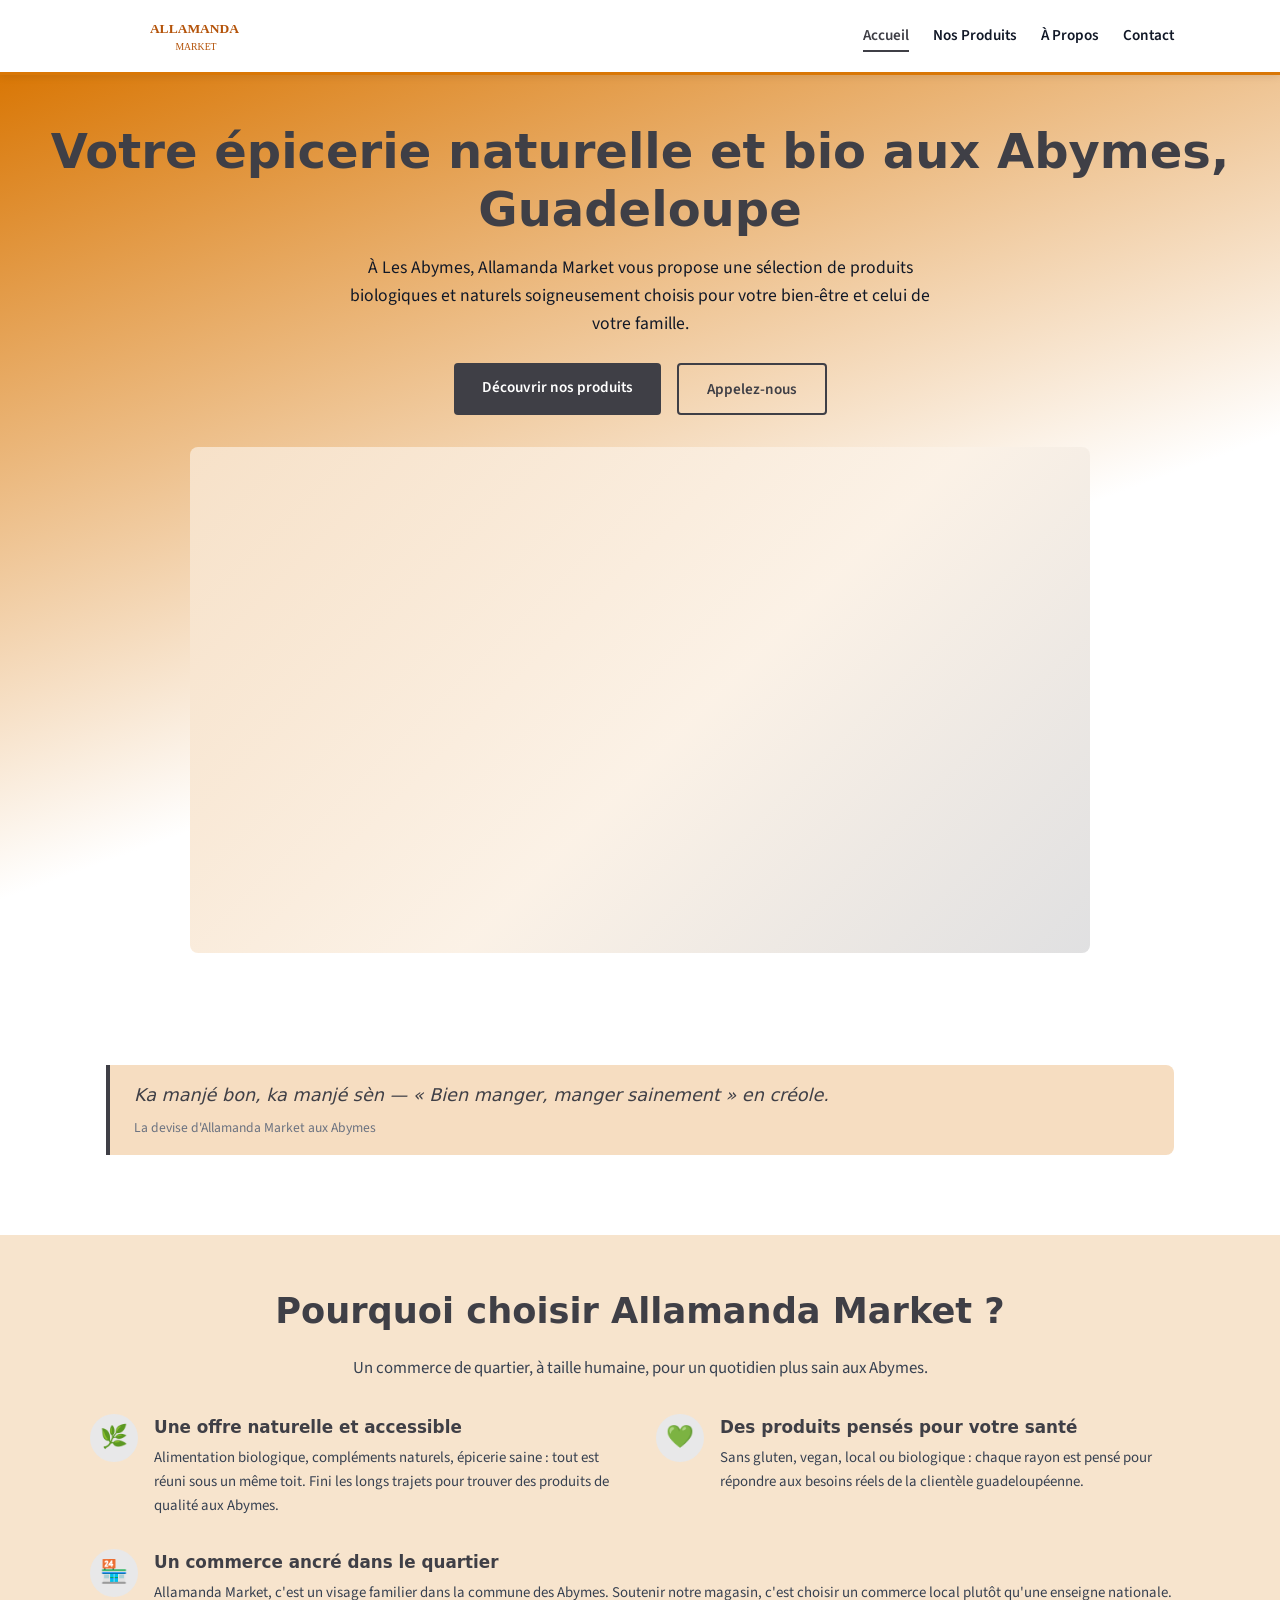
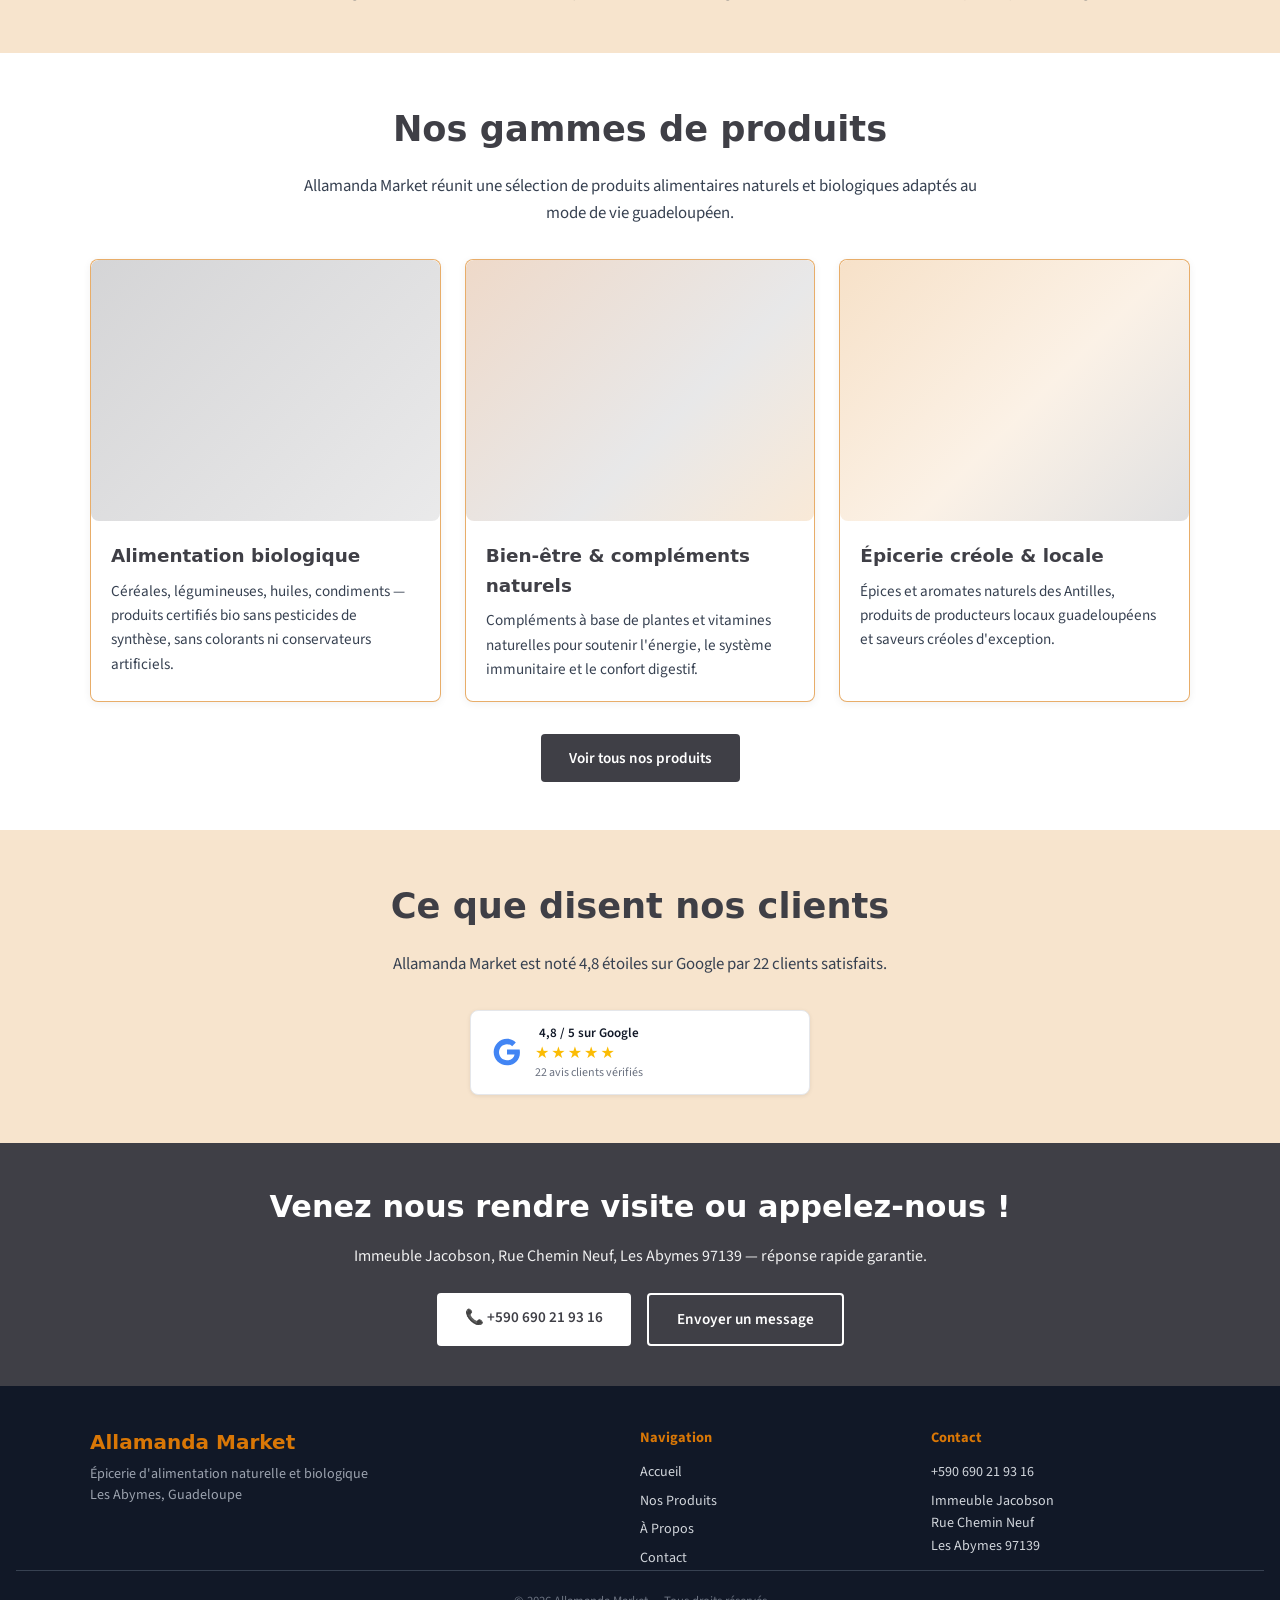
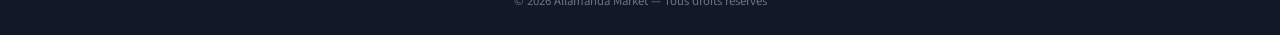
<file: index.html>
<!DOCTYPE html>
<html lang="fr">
<head>
  <meta charset="UTF-8">
  <meta name="viewport" content="width=device-width, initial-scale=1.0">
  <title>Allamanda Market — Épicerie Bio Les Abymes, Guadeloupe</title>
  <meta name="description" content="Allamanda Market, votre épicerie d'alimentation naturelle et biologique aux Abymes, Guadeloupe. Produits sains, locaux, sans additifs. Appelez-nous !">
  <link rel="canonical" href="https://allamanda-market.fr/">

  <!-- Open Graph -->
  <meta property="og:type" content="website">
  <meta property="og:url" content="https://allamanda-market.fr/">
  <meta property="og:title" content="Allamanda Market — Épicerie Bio Les Abymes, Guadeloupe">
  <meta property="og:description" content="Allamanda Market, votre épicerie d'alimentation naturelle et biologique aux Abymes, Guadeloupe. Produits sains, locaux, sans additifs.">
  <meta property="og:image" content="/assets/og-placeholder.svg">
  <meta property="og:locale" content="fr_GP">

  <!-- Twitter Card -->
  <meta name="twitter:card" content="summary_large_image">
  <meta name="twitter:title" content="Allamanda Market — Épicerie Bio Les Abymes, Guadeloupe">
  <meta name="twitter:description" content="Allamanda Market, votre épicerie d'alimentation naturelle et biologique aux Abymes, Guadeloupe.">
  <meta name="twitter:image" content="/assets/og-placeholder.svg">

  <link rel="manifest" href="/manifest.webmanifest">
  <meta name="theme-color" content="#B45309">
  <link rel="icon" href="/assets/logo.svg" type="image/svg+xml">

  <link rel="stylesheet" href="/assets/style.css">

  <!-- Schema.org LocalBusiness -->
  <script type="application/ld+json">
  {
    "@context": "https://schema.org",
    "@type": "LocalBusiness",
    "name": "Allamanda Market",
    "description": "Magasin d'alimentation naturelle et biologique aux Abymes, Guadeloupe",
    "image": "",
    "address": {
      "@type": "PostalAddress",
      "streetAddress": "Immeuble Jacobson, Rue Chemin Neuf, ld Carenage",
      "addressLocality": "Les Abymes",
      "postalCode": "97139",
      "addressRegion": "Guadeloupe",
      "addressCountry": "FR"
    },
    "telephone": "+590690219316",
    "url": "https://allamanda-market.fr/",
    "aggregateRating": {
      "@type": "AggregateRating",
      "ratingValue": "4.8",
      "reviewCount": "22"
    }
  }
  </script>
</head>
<body>

<header class="site-header">
  <div class="header-inner">
    <a href="/" class="site-logo" aria-label="Allamanda Market — accueil">
      <img src="/assets/logo.svg" alt="Allamanda Market" width="120" height="32">
    </a>
    <button class="menu-toggle" aria-label="Ouvrir le menu" aria-expanded="false" aria-controls="main-nav">
      <svg width="24" height="24" viewBox="0 0 24 24" fill="none" stroke="currentColor" stroke-width="2" aria-hidden="true">
        <line x1="3" y1="6" x2="21" y2="6"/><line x1="3" y1="12" x2="21" y2="12"/><line x1="3" y1="18" x2="21" y2="18"/>
      </svg>
    </button>
    <nav id="main-nav" aria-label="Navigation principale">
      <ul>
        <li><a href="/" aria-current="page">Accueil</a></li>
        <li><a href="/nos-produits.html">Nos Produits</a></li>
        <li><a href="/a-propos.html">À Propos</a></li>
        <li><a href="/contact.html">Contact</a></li>
      </ul>
    </nav>
  </div>
</header>

<main>

  <!-- HERO -->
  <section class="hero" aria-labelledby="hero-title">
    <h1 id="hero-title">Votre épicerie naturelle et bio aux Abymes, Guadeloupe</h1>
    <p>À Les Abymes, Allamanda Market vous propose une sélection de produits biologiques et naturels soigneusement choisis pour votre bien-être et celui de votre famille.</p>
    <div class="hero-actions">
      <a href="/nos-produits.html" class="btn btn-primary">Découvrir nos produits</a>
      <a href="tel:+590690219316" class="btn btn-secondary">Appelez-nous</a>
    </div>
    <div class="visual-placeholder" data-slot="hero-1" data-aspect="16:9" data-tone="secondary" role="presentation" style="margin-top:2rem;max-width:900px;margin-left:auto;margin-right:auto;"></div>
  </section>

  <!-- QUOTE CRÉOLE -->
  <section class="section container">
    <div class="quote-block">
      <p>Ka manjé bon, ka manjé sèn — « Bien manger, manger sainement » en créole.</p>
      <cite>La devise d'Allamanda Market aux Abymes</cite>
    </div>
  </section>

  <!-- ARGUMENTS -->
  <section class="section section-alt" aria-labelledby="args-title">
    <div class="container">
      <h2 class="section-title" id="args-title">Pourquoi choisir Allamanda Market ?</h2>
      <p class="section-lead">Un commerce de quartier, à taille humaine, pour un quotidien plus sain aux Abymes.</p>
      <div class="features">
        <div class="feature-item">
          <div class="feature-icon" aria-hidden="true">🌿</div>
          <div class="feature-text">
            <h3>Une offre naturelle et accessible</h3>
            <p>Alimentation biologique, compléments naturels, épicerie saine : tout est réuni sous un même toit. Fini les longs trajets pour trouver des produits de qualité aux Abymes.</p>
          </div>
        </div>
        <div class="feature-item">
          <div class="feature-icon" aria-hidden="true">💚</div>
          <div class="feature-text">
            <h3>Des produits pensés pour votre santé</h3>
            <p>Sans gluten, vegan, local ou biologique : chaque rayon est pensé pour répondre aux besoins réels de la clientèle guadeloupéenne.</p>
          </div>
        </div>
        <div class="feature-item">
          <div class="feature-icon" aria-hidden="true">🏪</div>
          <div class="feature-text">
            <h3>Un commerce ancré dans le quartier</h3>
            <p>Allamanda Market, c'est un visage familier dans la commune des Abymes. Soutenir notre magasin, c'est choisir un commerce local plutôt qu'une enseigne nationale.</p>
          </div>
        </div>
      </div>
    </div>
  </section>

  <!-- PRODUITS APERÇU -->
  <section class="section" aria-labelledby="produits-title">
    <div class="container">
      <h2 class="section-title" id="produits-title">Nos gammes de produits</h2>
      <p class="section-lead">Allamanda Market réunit une sélection de produits alimentaires naturels et biologiques adaptés au mode de vie guadeloupéen.</p>
      <div class="cards-grid">
        <article class="card">
          <div class="visual-placeholder" data-slot="services-1" data-aspect="4:3" data-tone="primary" role="presentation"></div>
          <div class="card-body">
            <h3 class="card-title">Alimentation biologique</h3>
            <p class="card-text">Céréales, légumineuses, huiles, condiments — produits certifiés bio sans pesticides de synthèse, sans colorants ni conservateurs artificiels.</p>
          </div>
        </article>
        <article class="card">
          <div class="visual-placeholder" data-slot="services-2" data-aspect="4:3" data-tone="accent" role="presentation"></div>
          <div class="card-body">
            <h3 class="card-title">Bien-être & compléments naturels</h3>
            <p class="card-text">Compléments à base de plantes et vitamines naturelles pour soutenir l'énergie, le système immunitaire et le confort digestif.</p>
          </div>
        </article>
        <article class="card">
          <div class="visual-placeholder" data-slot="services-3" data-aspect="4:3" data-tone="secondary" role="presentation"></div>
          <div class="card-body">
            <h3 class="card-title">Épicerie créole & locale</h3>
            <p class="card-text">Épices et aromates naturels des Antilles, produits de producteurs locaux guadeloupéens et saveurs créoles d'exception.</p>
          </div>
        </article>
      </div>
      <p style="text-align:center;margin-top:2rem;">
        <a href="/nos-produits.html" class="btn btn-primary">Voir tous nos produits</a>
      </p>
    </div>
  </section>

  <!-- BADGE AVIS GOOGLE -->
  <section class="section section-alt" aria-labelledby="avis-title">
    <div class="container" style="text-align:center;">
      <h2 class="section-title" id="avis-title">Ce que disent nos clients</h2>
      <p class="section-lead">Allamanda Market est noté 4,8 étoiles sur Google par 22 clients satisfaits.</p>
      <a class="reviews-badge" href="https://www.google.com/maps/search/?api=1&query=Allamanda+Market+Les+Abymes&query_place_id=ChIJX6XNqnNJE4wRY-bKV-KXLJQ" rel="noopener nofollow" target="_blank" aria-label="Voir les avis Google d'Allamanda Market — 4,8 étoiles / 22 avis">
        <!-- Google G logo -->
        <svg width="32" height="32" viewBox="0 0 24 24" aria-hidden="true" focusable="false">
          <path d="M21.8 10.2H12v3.6h5.7c-.5 2.6-2.8 4.4-5.7 4.4-3.3 0-6-2.7-6-6s2.7-6 6-6c1.5 0 2.9.5 3.9 1.4l2.7-2.7C17 3.1 14.6 2 12 2 6.5 2 2 6.5 2 12s4.5 10 10 10c5.5 0 9.7-3.9 9.7-9.7 0-.7-.1-1.4-.2-2.1z" fill="#4285F4"/>
        </svg>
        <div class="badge-content">
          <span class="badge-label">4,8 / 5 sur Google</span>
          <span class="badge-stars" aria-hidden="true">
            <span class="badge-star">★</span><span class="badge-star">★</span><span class="badge-star">★</span><span class="badge-star">★</span><span class="badge-star">★</span>
          </span>
          <span class="badge-sub">22 avis clients vérifiés</span>
        </div>
      </a>
    </div>
  </section>

  <!-- CTA CONTACT -->
  <section class="cta-banner" aria-labelledby="cta-title">
    <h2 id="cta-title">Venez nous rendre visite ou appelez-nous !</h2>
    <p>Immeuble Jacobson, Rue Chemin Neuf, Les Abymes 97139 — réponse rapide garantie.</p>
    <div style="display:flex;gap:1rem;justify-content:center;flex-wrap:wrap;">
      <a href="tel:+590690219316" class="btn btn-primary">📞 +590 690 21 93 16</a>
      <a href="/contact.html" class="btn btn-secondary" style="background:transparent;color:#fff;border-color:#fff;">Envoyer un message</a>
    </div>
  </section>

</main>

<footer class="site-footer">
  <div class="footer-inner">
    <div class="footer-brand">
      <div class="footer-logo">Allamanda Market</div>
      <p>Épicerie d'alimentation naturelle et biologique<br>Les Abymes, Guadeloupe</p>
    </div>
    <div class="footer-col">
      <h4>Navigation</h4>
      <ul>
        <li><a href="/">Accueil</a></li>
        <li><a href="/nos-produits.html">Nos Produits</a></li>
        <li><a href="/a-propos.html">À Propos</a></li>
        <li><a href="/contact.html">Contact</a></li>
      </ul>
    </div>
    <div class="footer-col">
      <h4>Contact</h4>
      <ul>
        <li><a href="tel:+590690219316">+590 690 21 93 16</a></li>
        <li>Immeuble Jacobson<br>Rue Chemin Neuf<br>Les Abymes 97139</li>
      </ul>
    </div>
  </div>
  <div class="footer-bottom">
    <p>&copy; 2026 Allamanda Market — Tous droits réservés</p>
  </div>
</footer>

<script src="/assets/main.js" defer></script>
</body>
</html>
</file>
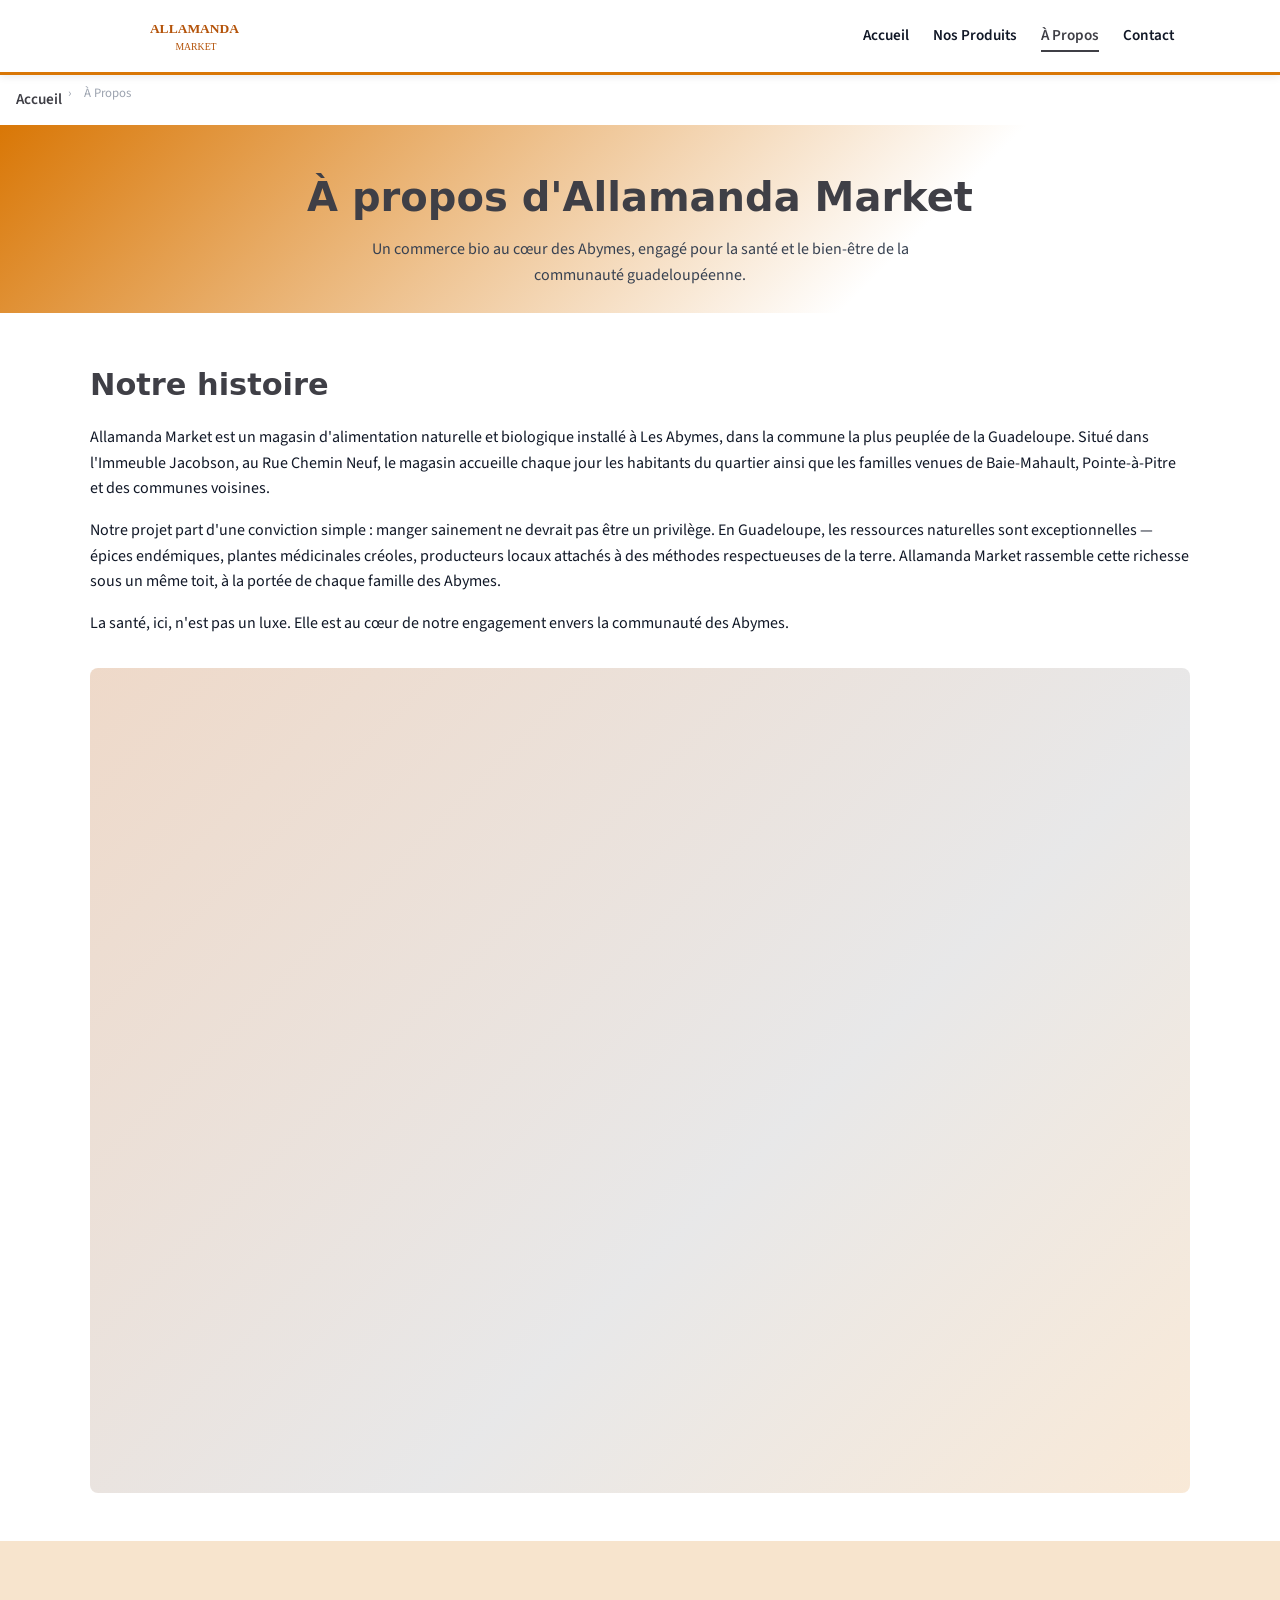
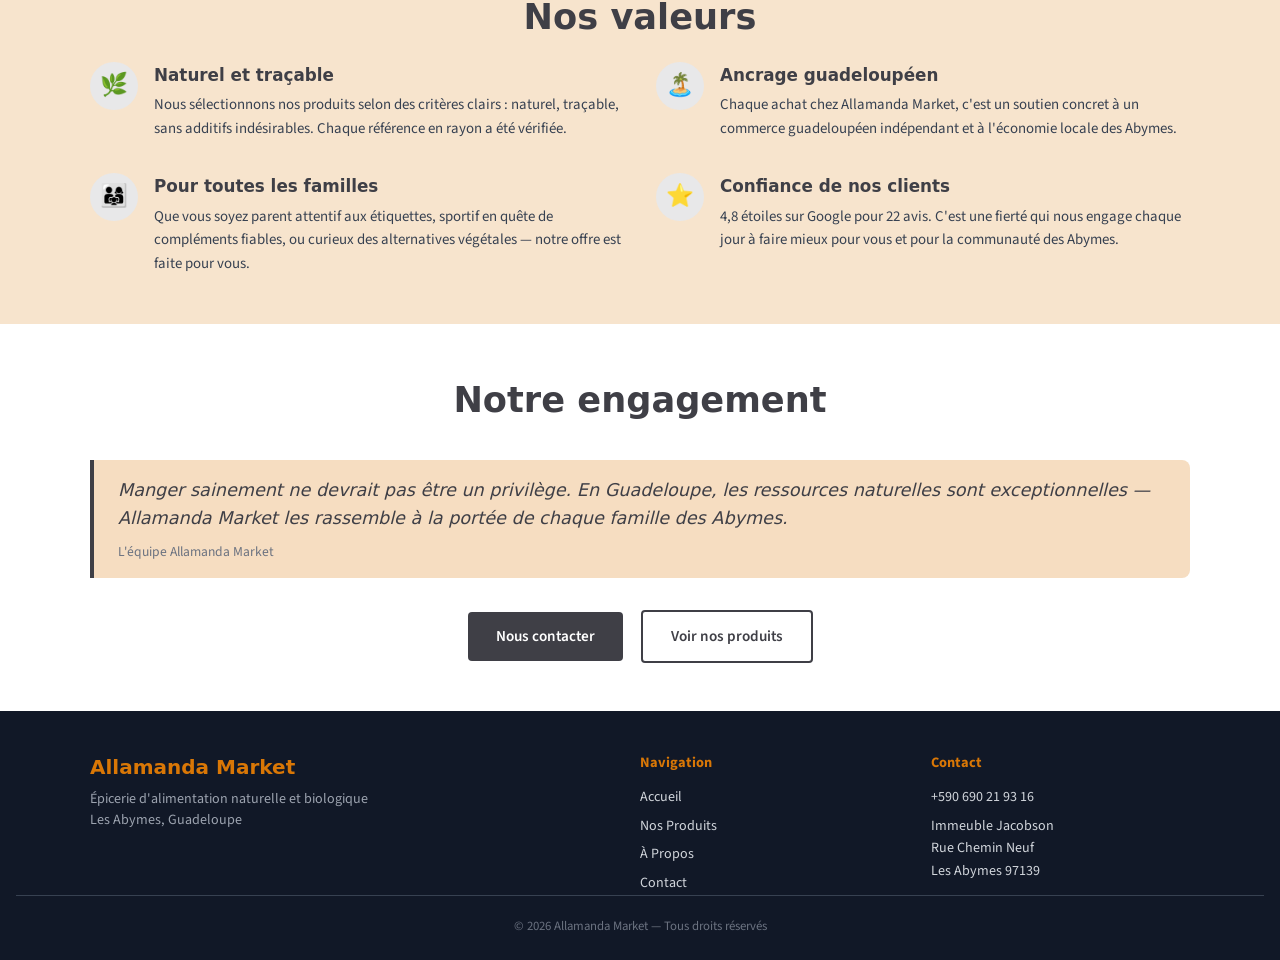
<file: a-propos.html>
<!DOCTYPE html>
<html lang="fr">
<head>
  <meta charset="UTF-8">
  <meta name="viewport" content="width=device-width, initial-scale=1.0">
  <title>À Propos — Allamanda Market Les Abymes, Guadeloupe</title>
  <meta name="description" content="Découvrez l'histoire d'Allamanda Market, épicerie bio et naturelle aux Abymes, Guadeloupe. Un commerce local engagé pour votre santé et votre bien-être.">
  <link rel="canonical" href="https://allamanda-market.fr/a-propos.html">

  <meta property="og:type" content="website">
  <meta property="og:url" content="https://allamanda-market.fr/a-propos.html">
  <meta property="og:title" content="À Propos — Allamanda Market Les Abymes">
  <meta property="og:description" content="L'histoire d'Allamanda Market, épicerie bio et naturelle aux Abymes, Guadeloupe.">
  <meta property="og:image" content="/assets/og-placeholder.svg">
  <meta property="og:locale" content="fr_GP">

  <meta name="twitter:card" content="summary_large_image">
  <meta name="twitter:title" content="À Propos — Allamanda Market Les Abymes">
  <meta name="twitter:description" content="L'histoire d'Allamanda Market, épicerie bio et naturelle aux Abymes, Guadeloupe.">
  <meta name="twitter:image" content="/assets/og-placeholder.svg">

  <link rel="manifest" href="/manifest.webmanifest">
  <meta name="theme-color" content="#B45309">
  <link rel="icon" href="/assets/logo.svg" type="image/svg+xml">
  <link rel="stylesheet" href="/assets/style.css">
</head>
<body>

<header class="site-header">
  <div class="header-inner">
    <a href="/" class="site-logo" aria-label="Allamanda Market — accueil">
      <img src="/assets/logo.svg" alt="Allamanda Market" width="120" height="32">
    </a>
    <button class="menu-toggle" aria-label="Ouvrir le menu" aria-expanded="false" aria-controls="main-nav">
      <svg width="24" height="24" viewBox="0 0 24 24" fill="none" stroke="currentColor" stroke-width="2" aria-hidden="true">
        <line x1="3" y1="6" x2="21" y2="6"/><line x1="3" y1="12" x2="21" y2="12"/><line x1="3" y1="18" x2="21" y2="18"/>
      </svg>
    </button>
    <nav id="main-nav" aria-label="Navigation principale">
      <ul>
        <li><a href="/">Accueil</a></li>
        <li><a href="/nos-produits.html">Nos Produits</a></li>
        <li><a href="/a-propos.html" aria-current="page">À Propos</a></li>
        <li><a href="/contact.html">Contact</a></li>
      </ul>
    </nav>
  </div>
</header>

<nav class="breadcrumb" aria-label="Fil d'Ariane">
  <a href="/">Accueil</a><span aria-hidden="true"> › </span><span aria-current="page">À Propos</span>
</nav>

<main>

  <div class="page-header">
    <h1>À propos d'Allamanda Market</h1>
    <p>Un commerce bio au cœur des Abymes, engagé pour la santé et le bien-être de la communauté guadeloupéenne.</p>
  </div>

  <section class="section" aria-labelledby="histoire-title">
    <div class="container">
      <div style="display:grid;grid-template-columns:1fr;gap:2rem;align-items:start;">
        <div>
          <h2 id="histoire-title" style="font-family:var(--font-display);font-size:clamp(1.3rem,3vw,1.9rem);color:var(--color-primary);margin-bottom:1rem;">Notre histoire</h2>
          <p style="margin-bottom:1rem;">Allamanda Market est un magasin d'alimentation naturelle et biologique installé à Les Abymes, dans la commune la plus peuplée de la Guadeloupe. Situé dans l'Immeuble Jacobson, au Rue Chemin Neuf, le magasin accueille chaque jour les habitants du quartier ainsi que les familles venues de Baie-Mahault, Pointe-à-Pitre et des communes voisines.</p>
          <p style="margin-bottom:1rem;">Notre projet part d'une conviction simple : manger sainement ne devrait pas être un privilège. En Guadeloupe, les ressources naturelles sont exceptionnelles — épices endémiques, plantes médicinales créoles, producteurs locaux attachés à des méthodes respectueuses de la terre. Allamanda Market rassemble cette richesse sous un même toit, à la portée de chaque famille des Abymes.</p>
          <p>La santé, ici, n'est pas un luxe. Elle est au cœur de notre engagement envers la communauté des Abymes.</p>
        </div>
        <div>
          <div class="visual-placeholder" data-slot="about-1" data-aspect="4:3" data-tone="accent" role="presentation"></div>
        </div>
      </div>
    </div>
  </section>

  <section class="section section-alt" aria-labelledby="valeurs-title">
    <div class="container">
      <h2 class="section-title" id="valeurs-title">Nos valeurs</h2>
      <div class="features">
        <div class="feature-item">
          <div class="feature-icon" aria-hidden="true">🌿</div>
          <div class="feature-text">
            <h3>Naturel et traçable</h3>
            <p>Nous sélectionnons nos produits selon des critères clairs : naturel, traçable, sans additifs indésirables. Chaque référence en rayon a été vérifiée.</p>
          </div>
        </div>
        <div class="feature-item">
          <div class="feature-icon" aria-hidden="true">🏝️</div>
          <div class="feature-text">
            <h3>Ancrage guadeloupéen</h3>
            <p>Chaque achat chez Allamanda Market, c'est un soutien concret à un commerce guadeloupéen indépendant et à l'économie locale des Abymes.</p>
          </div>
        </div>
        <div class="feature-item">
          <div class="feature-icon" aria-hidden="true">👨‍👩‍👧</div>
          <div class="feature-text">
            <h3>Pour toutes les familles</h3>
            <p>Que vous soyez parent attentif aux étiquettes, sportif en quête de compléments fiables, ou curieux des alternatives végétales — notre offre est faite pour vous.</p>
          </div>
        </div>
        <div class="feature-item">
          <div class="feature-icon" aria-hidden="true">⭐</div>
          <div class="feature-text">
            <h3>Confiance de nos clients</h3>
            <p>4,8 étoiles sur Google pour 22 avis. C'est une fierté qui nous engage chaque jour à faire mieux pour vous et pour la communauté des Abymes.</p>
          </div>
        </div>
      </div>
    </div>
  </section>

  <section class="section" aria-labelledby="engagement-title">
    <div class="container">
      <h2 class="section-title" id="engagement-title">Notre engagement</h2>
      <div class="quote-block">
        <p>Manger sainement ne devrait pas être un privilège. En Guadeloupe, les ressources naturelles sont exceptionnelles — Allamanda Market les rassemble à la portée de chaque famille des Abymes.</p>
        <cite>L'équipe Allamanda Market</cite>
      </div>
      <p style="text-align:center;margin-top:2rem;">
        <a href="/contact.html" class="btn btn-primary">Nous contacter</a>
        <span style="display:inline-block;width:.75rem;"></span>
        <a href="/nos-produits.html" class="btn btn-secondary">Voir nos produits</a>
      </p>
    </div>
  </section>

</main>

<footer class="site-footer">
  <div class="footer-inner">
    <div class="footer-brand">
      <div class="footer-logo">Allamanda Market</div>
      <p>Épicerie d'alimentation naturelle et biologique<br>Les Abymes, Guadeloupe</p>
    </div>
    <div class="footer-col">
      <h4>Navigation</h4>
      <ul>
        <li><a href="/">Accueil</a></li>
        <li><a href="/nos-produits.html">Nos Produits</a></li>
        <li><a href="/a-propos.html">À Propos</a></li>
        <li><a href="/contact.html">Contact</a></li>
      </ul>
    </div>
    <div class="footer-col">
      <h4>Contact</h4>
      <ul>
        <li><a href="tel:+590690219316">+590 690 21 93 16</a></li>
        <li>Immeuble Jacobson<br>Rue Chemin Neuf<br>Les Abymes 97139</li>
      </ul>
    </div>
  </div>
  <div class="footer-bottom">
    <p>&copy; 2026 Allamanda Market — Tous droits réservés</p>
  </div>
</footer>

<script src="/assets/main.js" defer></script>
</body>
</html>
</file>
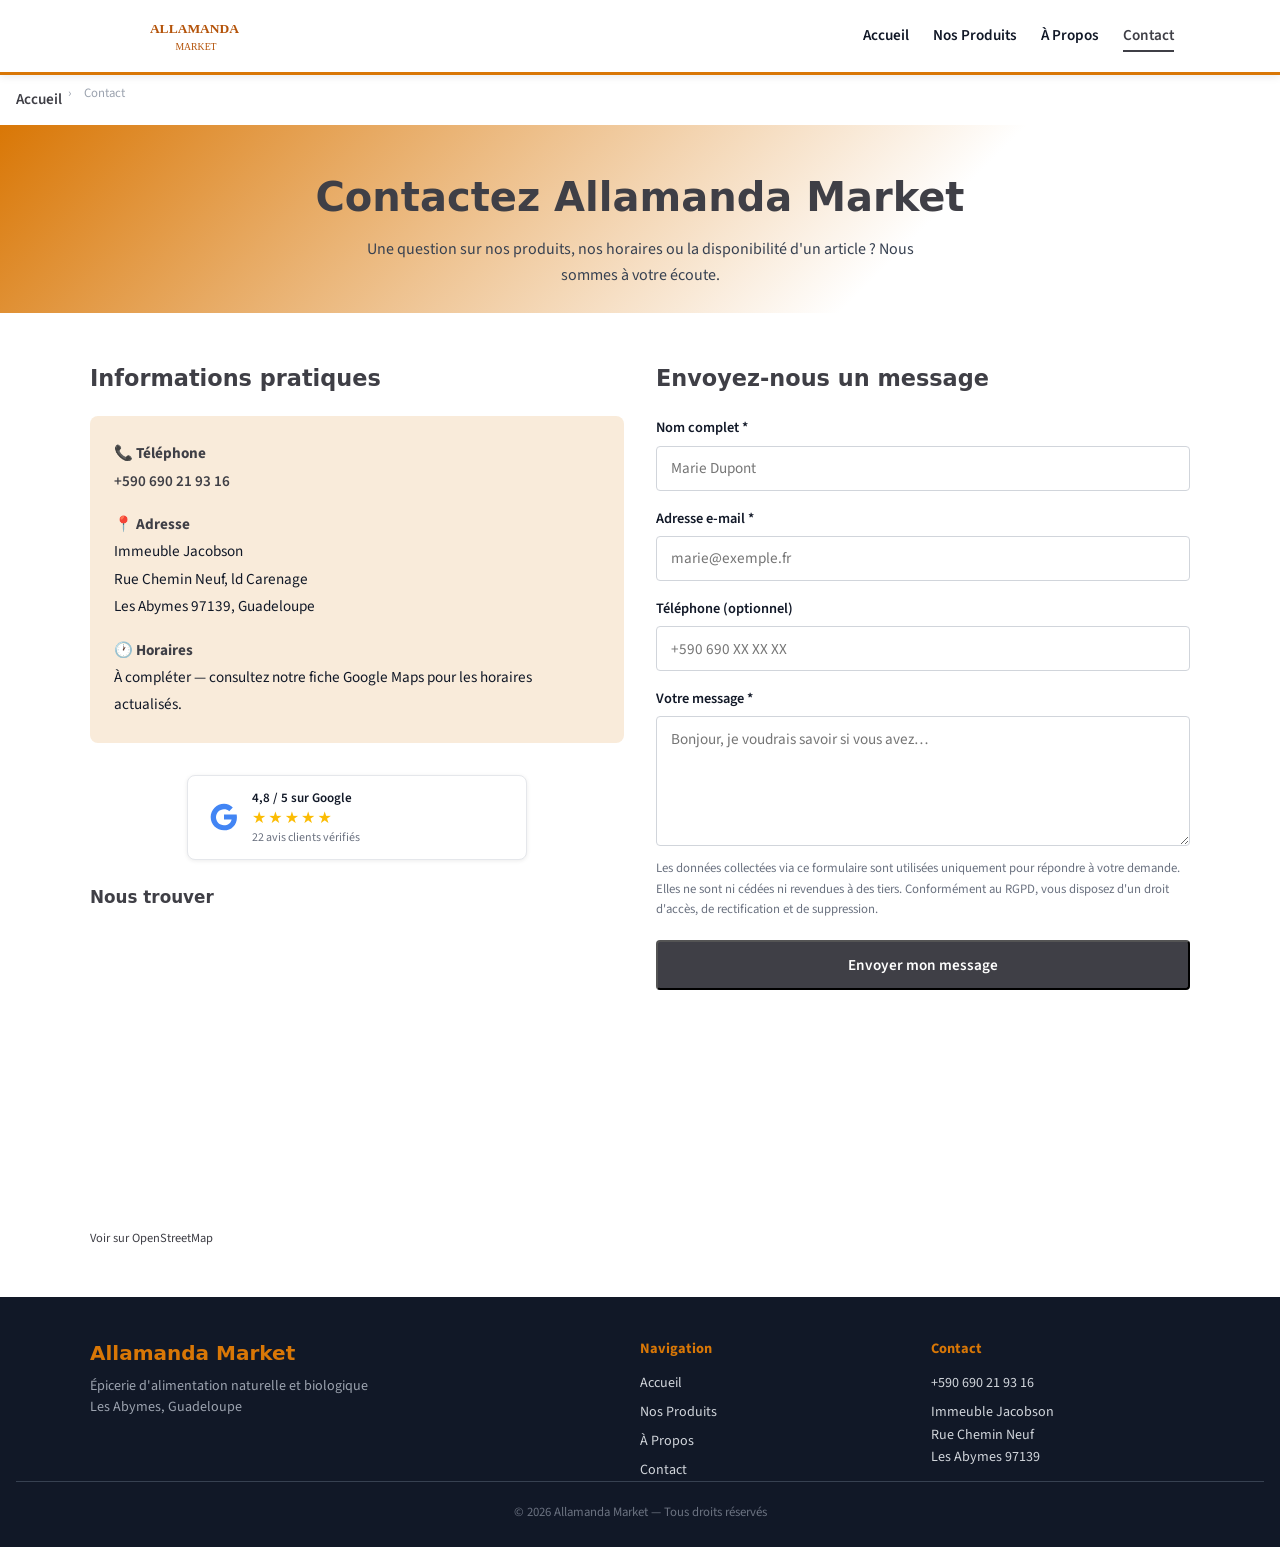
<file: contact.html>
<!DOCTYPE html>
<html lang="fr">
<head>
  <meta charset="UTF-8">
  <meta name="viewport" content="width=device-width, initial-scale=1.0">
  <title>Contact — Allamanda Market Les Abymes, Guadeloupe</title>
  <meta name="description" content="Contactez Allamanda Market à Les Abymes. Téléphone, formulaire de contact, carte et horaires. Votre épicerie bio en Guadeloupe vous répond rapidement.">
  <link rel="canonical" href="https://allamanda-market.fr/contact.html">

  <meta property="og:type" content="website">
  <meta property="og:url" content="https://allamanda-market.fr/contact.html">
  <meta property="og:title" content="Contact — Allamanda Market Les Abymes">
  <meta property="og:description" content="Contactez Allamanda Market à Les Abymes, Guadeloupe. Téléphone, formulaire et carte.">
  <meta property="og:image" content="/assets/og-placeholder.svg">
  <meta property="og:locale" content="fr_GP">

  <meta name="twitter:card" content="summary_large_image">
  <meta name="twitter:title" content="Contact — Allamanda Market Les Abymes">
  <meta name="twitter:description" content="Contactez Allamanda Market à Les Abymes, Guadeloupe.">
  <meta name="twitter:image" content="/assets/og-placeholder.svg">

  <link rel="manifest" href="/manifest.webmanifest">
  <meta name="theme-color" content="#B45309">
  <link rel="icon" href="/assets/logo.svg" type="image/svg+xml">
  <link rel="stylesheet" href="/assets/style.css">
</head>
<body>

<header class="site-header">
  <div class="header-inner">
    <a href="/" class="site-logo" aria-label="Allamanda Market — accueil">
      <img src="/assets/logo.svg" alt="Allamanda Market" width="120" height="32">
    </a>
    <button class="menu-toggle" aria-label="Ouvrir le menu" aria-expanded="false" aria-controls="main-nav">
      <svg width="24" height="24" viewBox="0 0 24 24" fill="none" stroke="currentColor" stroke-width="2" aria-hidden="true">
        <line x1="3" y1="6" x2="21" y2="6"/><line x1="3" y1="12" x2="21" y2="12"/><line x1="3" y1="18" x2="21" y2="18"/>
      </svg>
    </button>
    <nav id="main-nav" aria-label="Navigation principale">
      <ul>
        <li><a href="/">Accueil</a></li>
        <li><a href="/nos-produits.html">Nos Produits</a></li>
        <li><a href="/a-propos.html">À Propos</a></li>
        <li><a href="/contact.html" aria-current="page">Contact</a></li>
      </ul>
    </nav>
  </div>
</header>

<nav class="breadcrumb" aria-label="Fil d'Ariane">
  <a href="/">Accueil</a><span aria-hidden="true"> › </span><span aria-current="page">Contact</span>
</nav>

<main>

  <div class="page-header">
    <h1>Contactez Allamanda Market</h1>
    <p>Une question sur nos produits, nos horaires ou la disponibilité d'un article ? Nous sommes à votre écoute.</p>
  </div>

  <section class="section" aria-labelledby="contact-title">
    <div class="container">
      <div class="contact-grid">

        <!-- INFOS PRATIQUES -->
        <div>
          <h2 id="contact-title" style="font-family:var(--font-display);font-size:1.4rem;color:var(--color-primary);margin-bottom:1.25rem;">Informations pratiques</h2>
          <div class="address-block">
            <p><strong>📞 Téléphone</strong><br>
              <a href="tel:+590690219316">+590 690 21 93 16</a>
            </p>
            <p style="margin-top:1rem;"><strong>📍 Adresse</strong><br>
              Immeuble Jacobson<br>
              Rue Chemin Neuf, ld Carenage<br>
              Les Abymes 97139, Guadeloupe
            </p>
            <p style="margin-top:1rem;"><strong>🕐 Horaires</strong><br>
              À compléter — consultez notre fiche Google Maps pour les horaires actualisés.
            </p>
          </div>

          <!-- BADGE AVIS -->
          <a class="reviews-badge" href="https://www.google.com/maps/search/?api=1&query=Allamanda+Market+Les+Abymes&query_place_id=ChIJX6XNqnNJE4wRY-bKV-KXLJQ" rel="noopener nofollow" target="_blank" aria-label="Voir les avis Google — 4,8 étoiles / 22 avis">
            <svg width="32" height="32" viewBox="0 0 24 24" aria-hidden="true" focusable="false">
              <path d="M21.8 10.2H12v3.6h5.7c-.5 2.6-2.8 4.4-5.7 4.4-3.3 0-6-2.7-6-6s2.7-6 6-6c1.5 0 2.9.5 3.9 1.4l2.7-2.7C17 3.1 14.6 2 12 2 6.5 2 2 6.5 2 12s4.5 10 10 10c5.5 0 9.7-3.9 9.7-9.7 0-.7-.1-1.4-.2-2.1z" fill="#4285F4"/>
            </svg>
            <div class="badge-content">
              <span class="badge-label">4,8 / 5 sur Google</span>
              <span class="badge-stars" aria-hidden="true">
                <span class="badge-star">★</span><span class="badge-star">★</span><span class="badge-star">★</span><span class="badge-star">★</span><span class="badge-star">★</span>
              </span>
              <span class="badge-sub">22 avis clients vérifiés</span>
            </div>
          </a>

          <!-- CARTE OSM -->
          <div style="margin-top:1.5rem;">
            <h3 style="font-family:var(--font-display);color:var(--color-primary);font-size:1.05rem;margin-bottom:.75rem;">Nous trouver</h3>
            <iframe
              class="map-frame"
              title="Carte OpenStreetMap — Allamanda Market, Immeuble Jacobson, Rue Chemin Neuf, Les Abymes"
              src="https://www.openstreetmap.org/export/embed.html?bbox=-61.540,-16.250,-61.520,-16.230&layer=mapnik&marker=-16.2415,-61.5298"
              width="100%"
              height="300"
              loading="lazy"
              referrerpolicy="no-referrer-when-downgrade">
            </iframe>
            <p style="font-size:.78rem;color:#9ca3af;margin-top:.4rem;">
              <a href="https://www.openstreetmap.org/?mlat=-16.2415&mlon=-61.5298#map=16/-16.2415/-61.5298" rel="noopener" target="_blank">Voir sur OpenStreetMap</a>
            </p>
          </div>
        </div>

        <!-- FORMULAIRE -->
        <div>
          <h2 style="font-family:var(--font-display);font-size:1.4rem;color:var(--color-primary);margin-bottom:1.25rem;">Envoyez-nous un message</h2>
          <form action="mailto:it@10gitallab.com" method="POST" enctype="text/plain" novalidate>
            <div class="form-group">
              <label for="nom">Nom complet <span aria-hidden="true">*</span></label>
              <input type="text" id="nom" name="nom" required autocomplete="name" placeholder="Marie Dupont">
            </div>
            <div class="form-group" style="margin-top:1rem;">
              <label for="email">Adresse e-mail <span aria-hidden="true">*</span></label>
              <input type="email" id="email" name="email" required autocomplete="email" placeholder="marie@exemple.fr">
            </div>
            <div class="form-group" style="margin-top:1rem;">
              <label for="telephone">Téléphone (optionnel)</label>
              <input type="tel" id="telephone" name="telephone" autocomplete="tel" placeholder="+590 690 XX XX XX">
            </div>
            <div class="form-group" style="margin-top:1rem;">
              <label for="message">Votre message <span aria-hidden="true">*</span></label>
              <textarea id="message" name="message" required placeholder="Bonjour, je voudrais savoir si vous avez…"></textarea>
            </div>
            <p class="form-rgpd" style="margin-top:.75rem;">
              Les données collectées via ce formulaire sont utilisées uniquement pour répondre à votre demande. Elles ne sont ni cédées ni revendues à des tiers. Conformément au RGPD, vous disposez d'un droit d'accès, de rectification et de suppression.
            </p>
            <button type="submit" class="btn btn-primary" style="margin-top:1.25rem;width:100%;">Envoyer mon message</button>
          </form>
        </div>

      </div>
    </div>
  </section>

</main>

<footer class="site-footer">
  <div class="footer-inner">
    <div class="footer-brand">
      <div class="footer-logo">Allamanda Market</div>
      <p>Épicerie d'alimentation naturelle et biologique<br>Les Abymes, Guadeloupe</p>
    </div>
    <div class="footer-col">
      <h4>Navigation</h4>
      <ul>
        <li><a href="/">Accueil</a></li>
        <li><a href="/nos-produits.html">Nos Produits</a></li>
        <li><a href="/a-propos.html">À Propos</a></li>
        <li><a href="/contact.html">Contact</a></li>
      </ul>
    </div>
    <div class="footer-col">
      <h4>Contact</h4>
      <ul>
        <li><a href="tel:+590690219316">+590 690 21 93 16</a></li>
        <li>Immeuble Jacobson<br>Rue Chemin Neuf<br>Les Abymes 97139</li>
      </ul>
    </div>
  </div>
  <div class="footer-bottom">
    <p>&copy; 2026 Allamanda Market — Tous droits réservés</p>
  </div>
</footer>

<script src="/assets/main.js" defer></script>
</body>
</html>
</file>
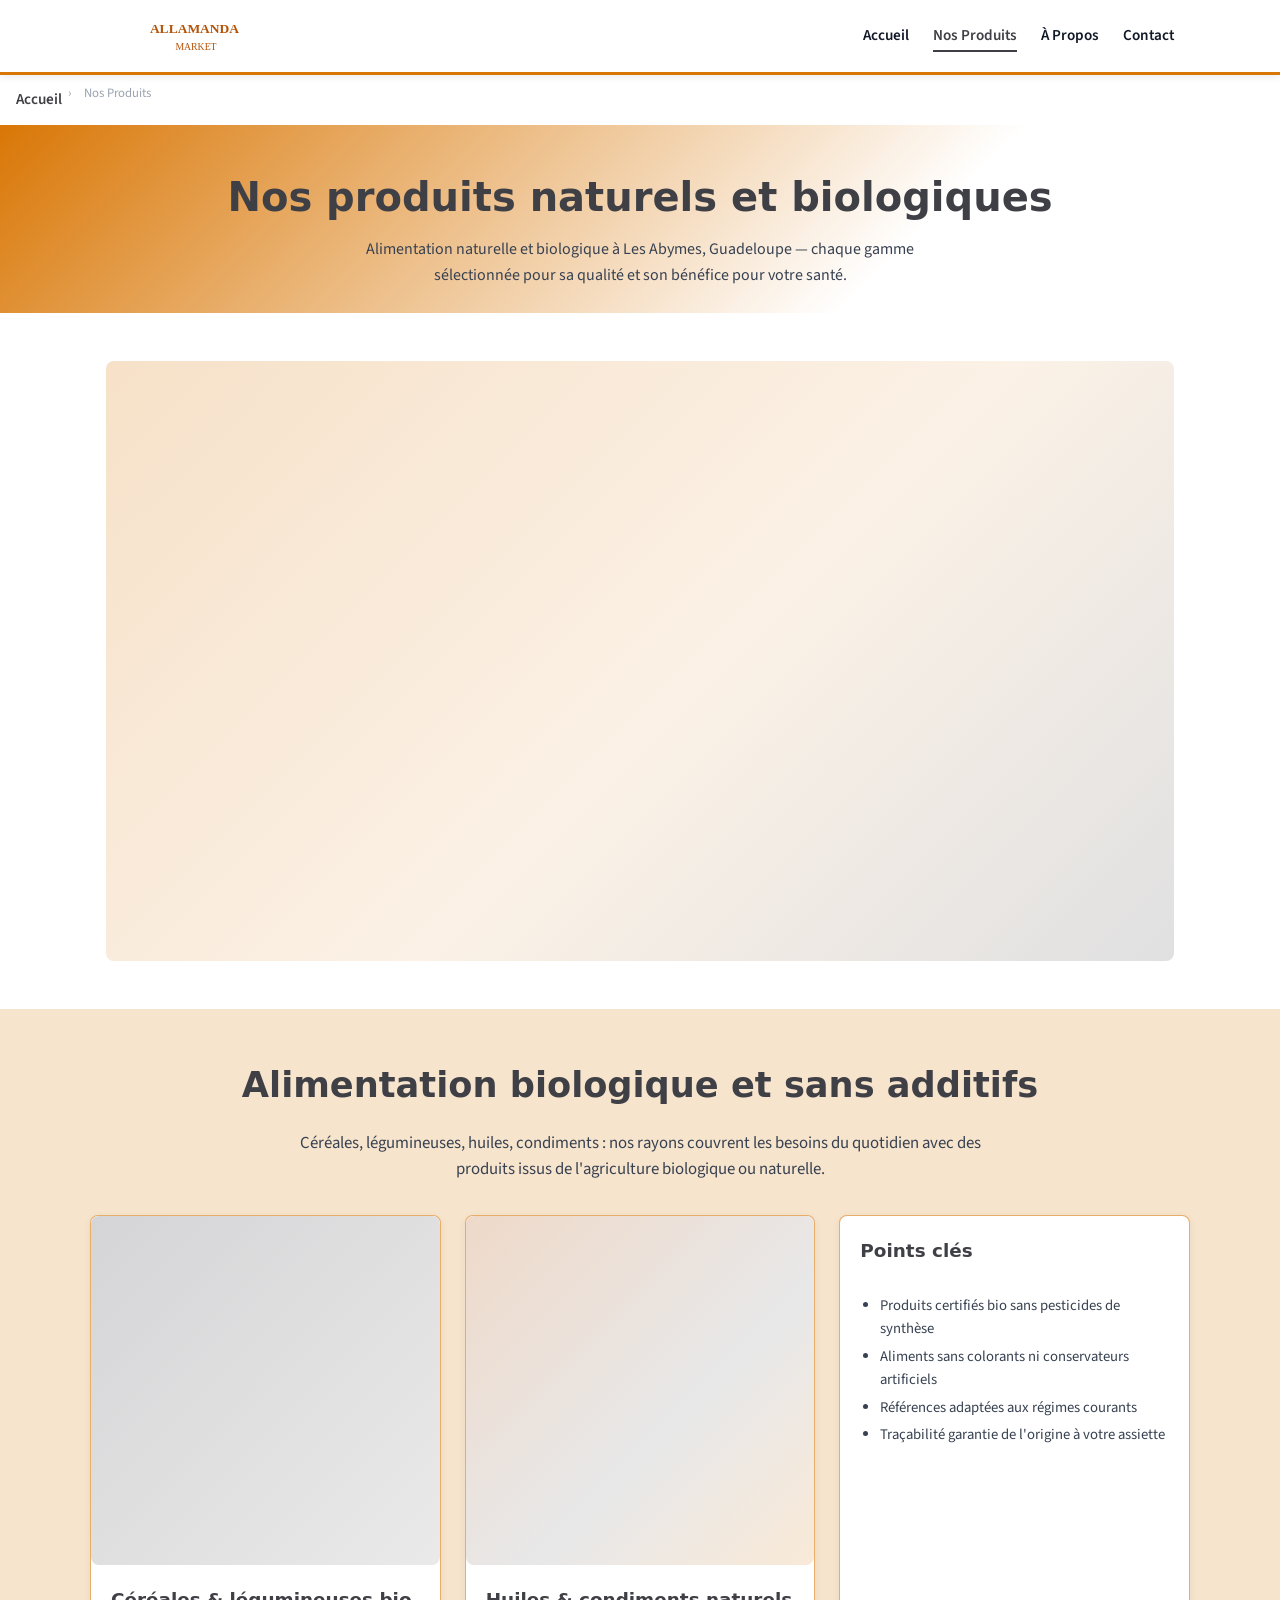
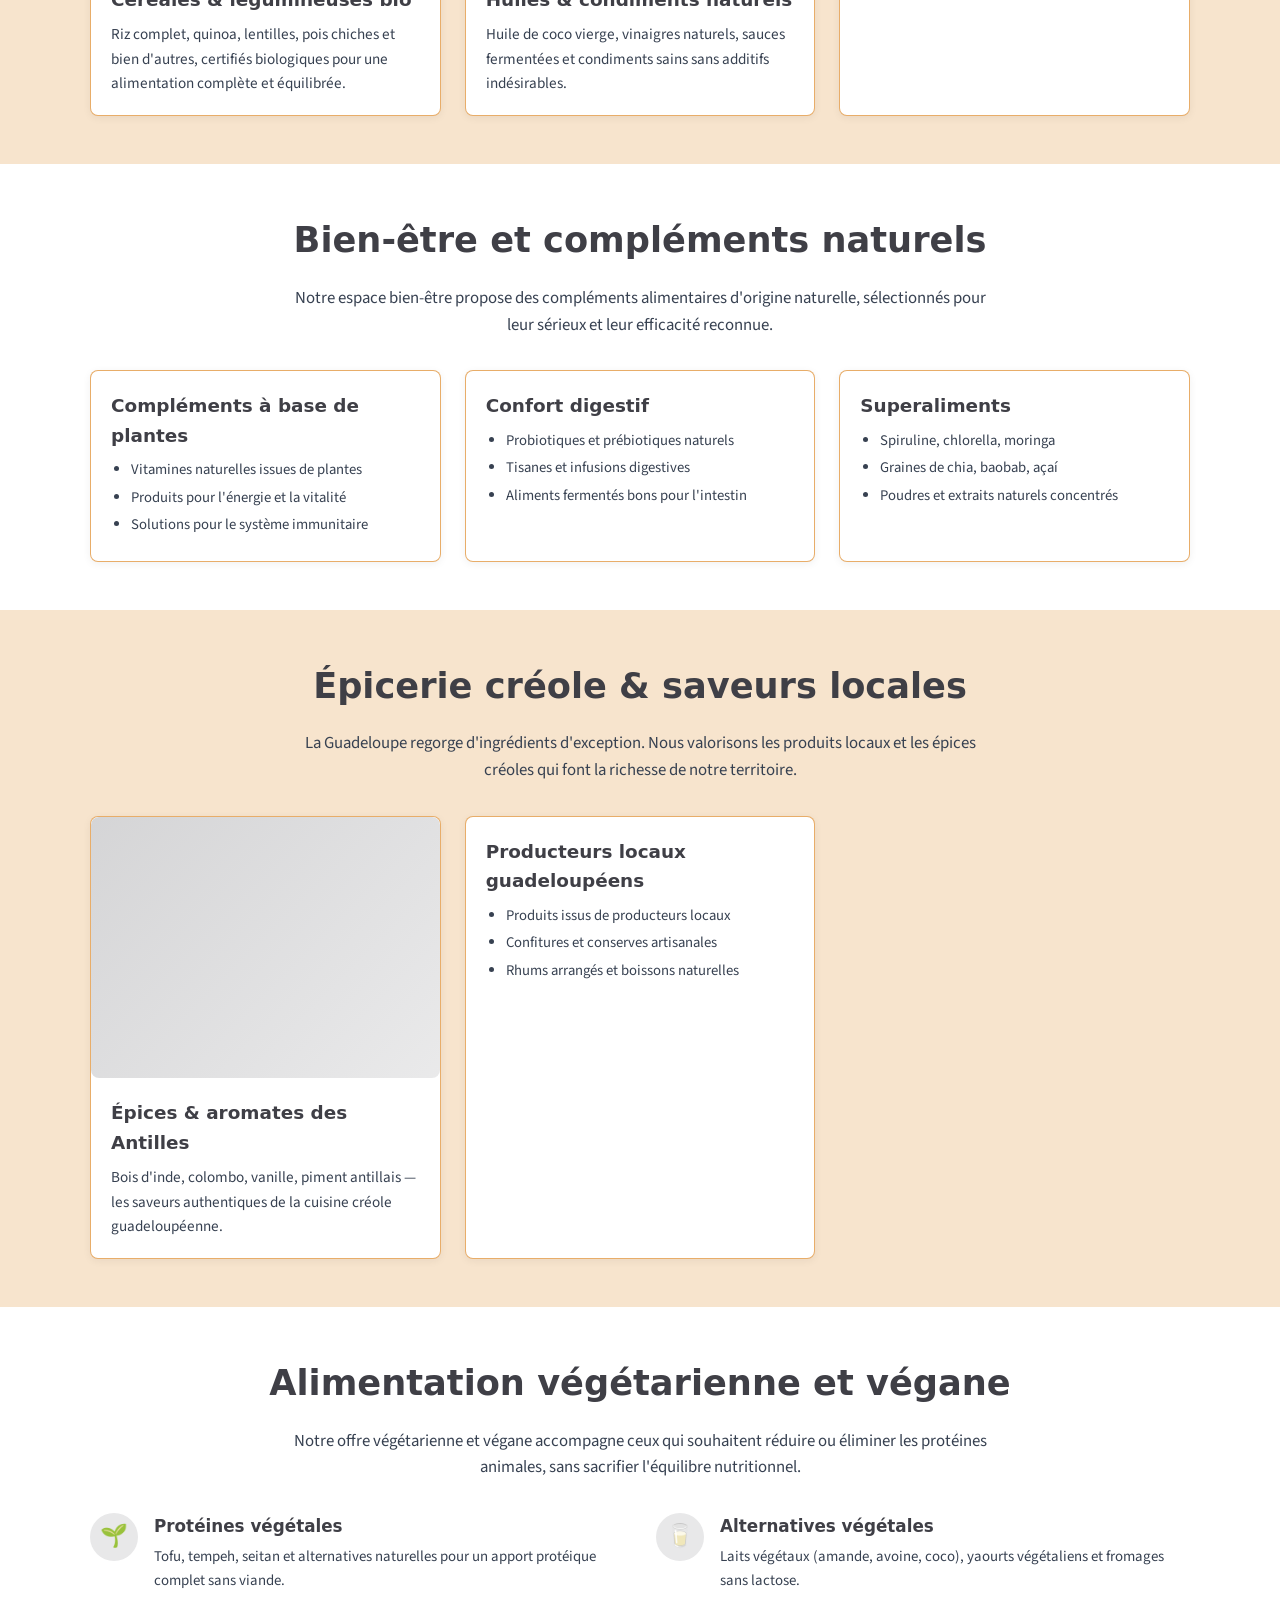
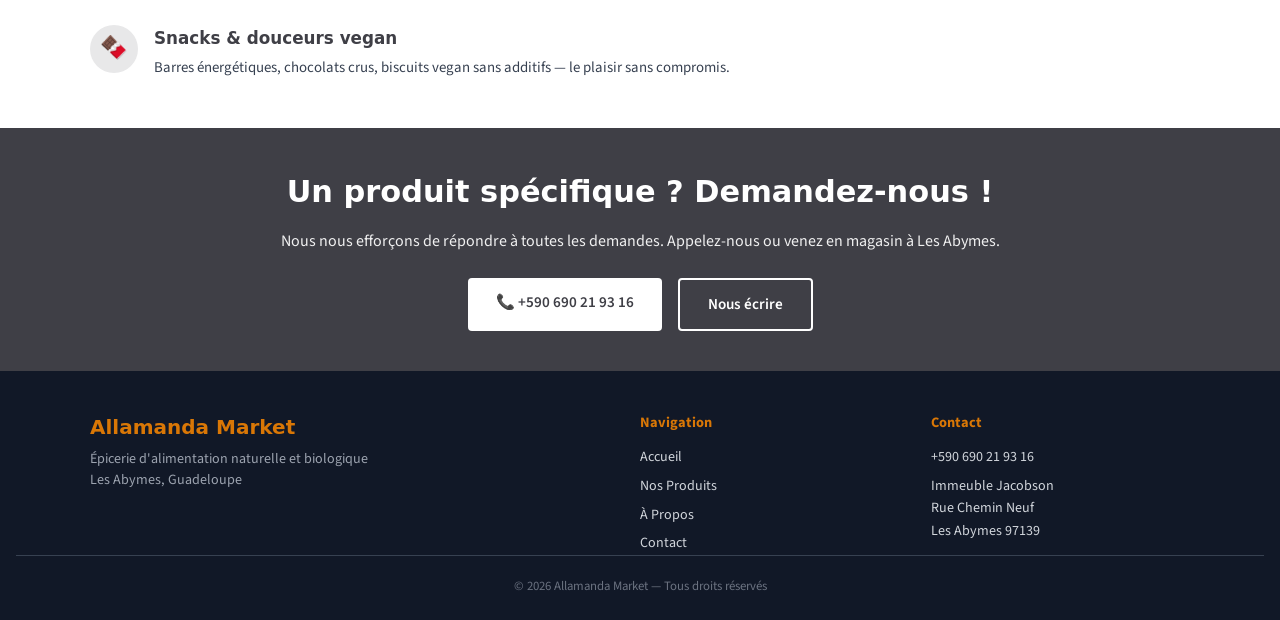
<file: nos-produits.html>
<!DOCTYPE html>
<html lang="fr">
<head>
  <meta charset="UTF-8">
  <meta name="viewport" content="width=device-width, initial-scale=1.0">
  <title>Nos Produits — Allamanda Market Les Abymes, Guadeloupe</title>
  <meta name="description" content="Découvrez les produits biologiques et naturels d'Allamanda Market aux Abymes : alimentation bio, compléments naturels, épicerie créole locale et gammes végétariennes.">
  <link rel="canonical" href="https://allamanda-market.fr/nos-produits.html">

  <meta property="og:type" content="website">
  <meta property="og:url" content="https://allamanda-market.fr/nos-produits.html">
  <meta property="og:title" content="Nos Produits — Allamanda Market Les Abymes">
  <meta property="og:description" content="Découvrez les produits biologiques et naturels d'Allamanda Market aux Abymes, Guadeloupe.">
  <meta property="og:image" content="/assets/og-placeholder.svg">
  <meta property="og:locale" content="fr_GP">

  <meta name="twitter:card" content="summary_large_image">
  <meta name="twitter:title" content="Nos Produits — Allamanda Market Les Abymes">
  <meta name="twitter:description" content="Découvrez les produits biologiques et naturels d'Allamanda Market aux Abymes, Guadeloupe.">
  <meta name="twitter:image" content="/assets/og-placeholder.svg">

  <link rel="manifest" href="/manifest.webmanifest">
  <meta name="theme-color" content="#B45309">
  <link rel="icon" href="/assets/logo.svg" type="image/svg+xml">
  <link rel="stylesheet" href="/assets/style.css">
</head>
<body>

<header class="site-header">
  <div class="header-inner">
    <a href="/" class="site-logo" aria-label="Allamanda Market — accueil">
      <img src="/assets/logo.svg" alt="Allamanda Market" width="120" height="32">
    </a>
    <button class="menu-toggle" aria-label="Ouvrir le menu" aria-expanded="false" aria-controls="main-nav">
      <svg width="24" height="24" viewBox="0 0 24 24" fill="none" stroke="currentColor" stroke-width="2" aria-hidden="true">
        <line x1="3" y1="6" x2="21" y2="6"/><line x1="3" y1="12" x2="21" y2="12"/><line x1="3" y1="18" x2="21" y2="18"/>
      </svg>
    </button>
    <nav id="main-nav" aria-label="Navigation principale">
      <ul>
        <li><a href="/">Accueil</a></li>
        <li><a href="/nos-produits.html" aria-current="page">Nos Produits</a></li>
        <li><a href="/a-propos.html">À Propos</a></li>
        <li><a href="/contact.html">Contact</a></li>
      </ul>
    </nav>
  </div>
</header>

<nav class="breadcrumb" aria-label="Fil d'Ariane">
  <a href="/">Accueil</a><span aria-hidden="true"> › </span><span aria-current="page">Nos Produits</span>
</nav>

<main>

  <div class="page-header">
    <h1>Nos produits naturels et biologiques</h1>
    <p>Alimentation naturelle et biologique à Les Abymes, Guadeloupe — chaque gamme sélectionnée pour sa qualité et son bénéfice pour votre santé.</p>
  </div>

  <!-- HERO VISUAL -->
  <section class="section container">
    <div class="visual-placeholder" data-slot="hero-1" data-aspect="16:9" data-tone="secondary" role="presentation"></div>
  </section>

  <!-- ALIMENTATION BIO -->
  <section class="section section-alt" aria-labelledby="bio-title">
    <div class="container">
      <h2 class="section-title" id="bio-title">Alimentation biologique et sans additifs</h2>
      <p class="section-lead">Céréales, légumineuses, huiles, condiments : nos rayons couvrent les besoins du quotidien avec des produits issus de l'agriculture biologique ou naturelle.</p>
      <div class="cards-grid">
        <article class="card">
          <div class="visual-placeholder" data-slot="services-1" data-aspect="1:1" data-tone="primary" role="presentation"></div>
          <div class="card-body">
            <h3 class="card-title">Céréales & légumineuses bio</h3>
            <p class="card-text">Riz complet, quinoa, lentilles, pois chiches et bien d'autres, certifiés biologiques pour une alimentation complète et équilibrée.</p>
          </div>
        </article>
        <article class="card">
          <div class="visual-placeholder" data-slot="services-2" data-aspect="1:1" data-tone="accent" role="presentation"></div>
          <div class="card-body">
            <h3 class="card-title">Huiles & condiments naturels</h3>
            <p class="card-text">Huile de coco vierge, vinaigres naturels, sauces fermentées et condiments sains sans additifs indésirables.</p>
          </div>
        </article>
        <article class="card">
          <div class="card-body" style="display:flex;flex-direction:column;gap:.75rem;">
            <h3 class="card-title">Points clés</h3>
            <ul>
              <li>Produits certifiés bio sans pesticides de synthèse</li>
              <li>Aliments sans colorants ni conservateurs artificiels</li>
              <li>Références adaptées aux régimes courants</li>
              <li>Traçabilité garantie de l'origine à votre assiette</li>
            </ul>
          </div>
        </article>
      </div>
    </div>
  </section>

  <!-- BIEN-ÊTRE -->
  <section class="section" aria-labelledby="bienetre-title">
    <div class="container">
      <h2 class="section-title" id="bienetre-title">Bien-être et compléments naturels</h2>
      <p class="section-lead">Notre espace bien-être propose des compléments alimentaires d'origine naturelle, sélectionnés pour leur sérieux et leur efficacité reconnue.</p>
      <div class="cards-grid">
        <article class="card">
          <div class="card-body">
            <h3 class="card-title">Compléments à base de plantes</h3>
            <ul>
              <li>Vitamines naturelles issues de plantes</li>
              <li>Produits pour l'énergie et la vitalité</li>
              <li>Solutions pour le système immunitaire</li>
            </ul>
          </div>
        </article>
        <article class="card">
          <div class="card-body">
            <h3 class="card-title">Confort digestif</h3>
            <ul>
              <li>Probiotiques et prébiotiques naturels</li>
              <li>Tisanes et infusions digestives</li>
              <li>Aliments fermentés bons pour l'intestin</li>
            </ul>
          </div>
        </article>
        <article class="card">
          <div class="card-body">
            <h3 class="card-title">Superaliments</h3>
            <ul>
              <li>Spiruline, chlorella, moringa</li>
              <li>Graines de chia, baobab, açaí</li>
              <li>Poudres et extraits naturels concentrés</li>
            </ul>
          </div>
        </article>
      </div>
    </div>
  </section>

  <!-- CRÉOLE & LOCAL -->
  <section class="section section-alt" aria-labelledby="local-title">
    <div class="container">
      <h2 class="section-title" id="local-title">Épicerie créole & saveurs locales</h2>
      <p class="section-lead">La Guadeloupe regorge d'ingrédients d'exception. Nous valorisons les produits locaux et les épices créoles qui font la richesse de notre territoire.</p>
      <div class="cards-grid">
        <article class="card">
          <div class="visual-placeholder" data-slot="services-3" data-aspect="4:3" data-tone="primary" role="presentation"></div>
          <div class="card-body">
            <h3 class="card-title">Épices & aromates des Antilles</h3>
            <p class="card-text">Bois d'inde, colombo, vanille, piment antillais — les saveurs authentiques de la cuisine créole guadeloupéenne.</p>
          </div>
        </article>
        <article class="card">
          <div class="card-body">
            <h3 class="card-title">Producteurs locaux guadeloupéens</h3>
            <ul>
              <li>Produits issus de producteurs locaux</li>
              <li>Confitures et conserves artisanales</li>
              <li>Rhums arrangés et boissons naturelles</li>
            </ul>
          </div>
        </article>
      </div>
    </div>
  </section>

  <!-- VÉGÉTARIEN & VEGAN -->
  <section class="section" aria-labelledby="vegan-title">
    <div class="container">
      <h2 class="section-title" id="vegan-title">Alimentation végétarienne et végane</h2>
      <p class="section-lead">Notre offre végétarienne et végane accompagne ceux qui souhaitent réduire ou éliminer les protéines animales, sans sacrifier l'équilibre nutritionnel.</p>
      <div class="features">
        <div class="feature-item">
          <div class="feature-icon" aria-hidden="true">🌱</div>
          <div class="feature-text">
            <h3>Protéines végétales</h3>
            <p>Tofu, tempeh, seitan et alternatives naturelles pour un apport protéique complet sans viande.</p>
          </div>
        </div>
        <div class="feature-item">
          <div class="feature-icon" aria-hidden="true">🥛</div>
          <div class="feature-text">
            <h3>Alternatives végétales</h3>
            <p>Laits végétaux (amande, avoine, coco), yaourts végétaliens et fromages sans lactose.</p>
          </div>
        </div>
        <div class="feature-item">
          <div class="feature-icon" aria-hidden="true">🍫</div>
          <div class="feature-text">
            <h3>Snacks & douceurs vegan</h3>
            <p>Barres énergétiques, chocolats crus, biscuits vegan sans additifs — le plaisir sans compromis.</p>
          </div>
        </div>
      </div>
    </div>
  </section>

  <!-- CTA -->
  <section class="cta-banner" aria-labelledby="cta-produits">
    <h2 id="cta-produits">Un produit spécifique ? Demandez-nous !</h2>
    <p>Nous nous efforçons de répondre à toutes les demandes. Appelez-nous ou venez en magasin à Les Abymes.</p>
    <div style="display:flex;gap:1rem;justify-content:center;flex-wrap:wrap;">
      <a href="tel:+590690219316" class="btn btn-primary">📞 +590 690 21 93 16</a>
      <a href="/contact.html" class="btn btn-secondary" style="background:transparent;color:#fff;border-color:#fff;">Nous écrire</a>
    </div>
  </section>

</main>

<footer class="site-footer">
  <div class="footer-inner">
    <div class="footer-brand">
      <div class="footer-logo">Allamanda Market</div>
      <p>Épicerie d'alimentation naturelle et biologique<br>Les Abymes, Guadeloupe</p>
    </div>
    <div class="footer-col">
      <h4>Navigation</h4>
      <ul>
        <li><a href="/">Accueil</a></li>
        <li><a href="/nos-produits.html">Nos Produits</a></li>
        <li><a href="/a-propos.html">À Propos</a></li>
        <li><a href="/contact.html">Contact</a></li>
      </ul>
    </div>
    <div class="footer-col">
      <h4>Contact</h4>
      <ul>
        <li><a href="tel:+590690219316">+590 690 21 93 16</a></li>
        <li>Immeuble Jacobson<br>Rue Chemin Neuf<br>Les Abymes 97139</li>
      </ul>
    </div>
  </div>
  <div class="footer-bottom">
    <p>&copy; 2026 Allamanda Market — Tous droits réservés</p>
  </div>
</footer>

<script src="/assets/main.js" defer></script>
</body>
</html>
</file>
<file: assets/style.css>
@import url('https://fonts.googleapis.com/css2?family=Playfair+Display:wght@400;700&family=Source+Sans+3:wght@400;600&display=swap');
@import './tokens.css';

*, *::before, *::after { box-sizing: border-box; margin: 0; padding: 0; }

html { scroll-behavior: smooth; }

body {
  font-family: var(--font-body);
  color: var(--color-text);
  background: var(--color-bg);
  line-height: 1.6;
  font-size: 1rem;
}

img { max-width: 100%; height: auto; display: block; }
a { color: var(--color-primary); text-decoration: none; }
a:hover { text-decoration: underline; }

/* ── HEADER / NAV ── */
.site-header {
  background: var(--color-bg);
  border-bottom: 3px solid var(--color-secondary);
  position: sticky;
  top: 0;
  z-index: 100;
  box-shadow: 0 2px 8px rgba(0,0,0,.08);
}
.header-inner {
  max-width: 1100px;
  margin: 0 auto;
  padding: .75rem 1rem;
  display: flex;
  align-items: center;
  justify-content: space-between;
}
.site-logo { display: flex; align-items: center; gap: .5rem; text-decoration: none; }
.site-logo img { height: 48px; width: auto; }
.site-logo span {
  font-family: var(--font-display);
  font-size: 1.1rem;
  font-weight: 700;
  color: var(--color-primary);
  display: none;
}
nav ul { list-style: none; display: flex; gap: 1.5rem; }
nav a {
  font-family: var(--font-body);
  font-weight: 600;
  font-size: .95rem;
  color: var(--color-text);
  padding: .25rem 0;
  border-bottom: 2px solid transparent;
  transition: color .2s, border-color .2s;
}
nav a:hover, nav a[aria-current="page"] {
  color: var(--color-primary);
  border-color: var(--color-primary);
  text-decoration: none;
}
.menu-toggle {
  display: none;
  background: none;
  border: none;
  cursor: pointer;
  padding: .5rem;
  color: var(--color-text);
}

/* ── HERO ── */
.hero {
  padding: 3rem 1rem 2rem;
  text-align: center;
  background: linear-gradient(160deg, var(--color-secondary) 0%, var(--color-bg) 60%);
}
.hero h1 {
  font-family: var(--font-display);
  font-size: clamp(1.8rem, 5vw, 3rem);
  color: var(--color-primary);
  line-height: 1.2;
  margin-bottom: 1rem;
}
.hero p {
  font-size: 1.1rem;
  max-width: 620px;
  margin: 0 auto 1.5rem;
  color: var(--color-text);
}
.hero-actions { display: flex; gap: 1rem; justify-content: center; flex-wrap: wrap; }

/* ── BUTTONS ── */
.btn {
  display: inline-block;
  padding: .75rem 1.75rem;
  border-radius: 4px;
  font-family: var(--font-body);
  font-weight: 600;
  font-size: .95rem;
  cursor: pointer;
  transition: opacity .2s;
  text-decoration: none;
}
.btn:hover { opacity: .85; text-decoration: none; }
.btn-primary { background: var(--color-primary); color: #fff; }
.btn-secondary {
  background: transparent;
  color: var(--color-primary);
  border: 2px solid var(--color-primary);
}

/* ── SECTIONS ── */
.section { padding: 3rem 1rem; }
.section-alt { background: color-mix(in srgb, var(--color-secondary) 20%, var(--color-bg)); }
.container { max-width: 1100px; margin: 0 auto; }
.section-title {
  font-family: var(--font-display);
  font-size: clamp(1.5rem, 3.5vw, 2.2rem);
  color: var(--color-primary);
  margin-bottom: 1rem;
  text-align: center;
}
.section-lead {
  text-align: center;
  max-width: 700px;
  margin: 0 auto 2rem;
  font-size: 1.05rem;
  color: #374151;
}

/* ── CARDS GRID ── */
.cards-grid {
  display: grid;
  grid-template-columns: 1fr;
  gap: 1.5rem;
}
.card {
  background: var(--color-bg);
  border: 1px solid color-mix(in srgb, var(--color-secondary) 60%, transparent);
  border-radius: 8px;
  overflow: hidden;
  box-shadow: 0 2px 8px rgba(0,0,0,.06);
}
.card-body { padding: 1.25rem; }
.card-title {
  font-family: var(--font-display);
  font-size: 1.15rem;
  color: var(--color-primary);
  margin-bottom: .5rem;
}
.card-text { font-size: .95rem; color: #374151; }
.card ul { padding-left: 1.25rem; margin-top: .5rem; }
.card li { font-size: .92rem; color: #374151; margin-bottom: .25rem; }

/* ── FEATURES ROW ── */
.features { display: flex; flex-direction: column; gap: 2rem; }
.feature-item { display: flex; gap: 1rem; align-items: flex-start; }
.feature-icon {
  width: 48px; height: 48px; flex-shrink: 0;
  background: color-mix(in srgb, var(--color-primary) 12%, var(--color-bg));
  border-radius: 50%;
  display: flex; align-items: center; justify-content: center;
  font-size: 1.4rem;
}
.feature-text h3 {
  font-family: var(--font-display);
  font-size: 1.05rem;
  color: var(--color-primary);
  margin-bottom: .3rem;
}
.feature-text p { font-size: .93rem; color: #374151; }

/* ── BADGE AVIS GOOGLE ── */
.reviews-badge {
  display: flex;
  align-items: center;
  gap: .75rem;
  background: var(--color-bg);
  border: 1px solid #e5e7eb;
  border-radius: 8px;
  padding: .75rem 1.25rem;
  max-width: 340px;
  margin: 2rem auto 0;
  box-shadow: 0 1px 4px rgba(0,0,0,.08);
  text-decoration: none;
}
.reviews-badge:hover { text-decoration: none; box-shadow: 0 2px 8px rgba(0,0,0,.12); }
.reviews-badge svg { flex-shrink: 0; }
.badge-content { display: flex; flex-direction: column; gap: .1rem; }
.badge-stars { display: flex; gap: 2px; }
.badge-star { color: #FBBC04; font-size: 1rem; line-height: 1; }
.badge-label { font-size: .82rem; font-weight: 600; color: var(--color-text); }
.badge-sub { font-size: .75rem; color: #6b7280; }

/* ── SECTION AVIS ── */
.reviews { padding: 3rem 1rem; }
.reviews-grid { display: grid; grid-template-columns: 1fr; gap: 1.25rem; margin-top: 2rem; }
.review-card {
  background: var(--color-bg);
  border: 1px solid #e5e7eb;
  border-radius: 8px;
  padding: 1.25rem;
  box-shadow: 0 1px 4px rgba(0,0,0,.06);
}
.review-header { display: flex; align-items: center; gap: .75rem; margin-bottom: .75rem; }
.review-author { font-weight: 600; font-size: .95rem; }
.review-date { font-size: .8rem; color: #6b7280; }
.review-stars { display: flex; gap: 2px; margin-bottom: .5rem; }
.review-star { color: #FBBC04; font-size: .95rem; }
.review-text { font-size: .9rem; color: #374151; line-height: 1.55; }
.reviews-attribution { text-align: center; margin-top: 1.5rem; font-size: .78rem; color: #9ca3af; }
.reviews-attribution a { color: #9ca3af; text-decoration: underline; }

/* ── QUOTE ── */
.quote-block {
  border-left: 4px solid var(--color-primary);
  padding: 1rem 1.5rem;
  background: color-mix(in srgb, var(--color-secondary) 25%, var(--color-bg));
  border-radius: 0 8px 8px 0;
  margin: 2rem 0;
}
.quote-block p {
  font-family: var(--font-display);
  font-size: 1.1rem;
  font-style: italic;
  color: var(--color-primary);
}
.quote-block cite { display: block; font-size: .85rem; margin-top: .5rem; color: #6b7280; font-style: normal; }

/* ── CTA BANNER ── */
.cta-banner {
  background: var(--color-primary);
  color: #fff;
  text-align: center;
  padding: 2.5rem 1rem;
}
.cta-banner h2 {
  font-family: var(--font-display);
  font-size: clamp(1.3rem, 3vw, 1.9rem);
  margin-bottom: .75rem;
}
.cta-banner p { margin-bottom: 1.5rem; opacity: .92; }
.cta-banner .btn-primary {
  background: #fff;
  color: var(--color-primary);
}

/* ── ADDRESS BLOCK ── */
.address-block {
  background: color-mix(in srgb, var(--color-secondary) 15%, var(--color-bg));
  border-radius: 8px;
  padding: 1.5rem;
  font-size: .95rem;
  line-height: 1.8;
}
.address-block strong { color: var(--color-primary); }
.address-block a { color: var(--color-primary); font-weight: 600; }

/* ── CONTACT FORM ── */
.contact-grid { display: flex; flex-direction: column; gap: 2rem; }
.form-group { display: flex; flex-direction: column; gap: .4rem; }
label { font-weight: 600; font-size: .9rem; color: var(--color-text); }
input, textarea, select {
  border: 1.5px solid #d1d5db;
  border-radius: 4px;
  padding: .65rem .9rem;
  font-family: var(--font-body);
  font-size: .95rem;
  color: var(--color-text);
  background: var(--color-bg);
  transition: border-color .2s;
  width: 100%;
}
input:focus, textarea:focus {
  outline: none;
  border-color: var(--color-primary);
  box-shadow: 0 0 0 3px color-mix(in srgb, var(--color-primary) 20%, transparent);
}
textarea { resize: vertical; min-height: 130px; }
.form-rgpd { font-size: .8rem; color: #6b7280; margin-top: .5rem; }
.map-frame { border: 0; width: 100%; border-radius: 8px; display: block; }

/* ── PAGE HEADER ── */
.page-header {
  padding: 2.5rem 1rem 1.5rem;
  background: linear-gradient(135deg, var(--color-secondary) 0%, var(--color-bg) 70%);
  text-align: center;
}
.page-header h1 {
  font-family: var(--font-display);
  font-size: clamp(1.6rem, 4vw, 2.5rem);
  color: var(--color-primary);
  margin-bottom: .5rem;
}
.page-header p { font-size: 1rem; color: #374151; max-width: 600px; margin: 0 auto; }

/* ── BREADCRUMB ── */
.breadcrumb {
  font-size: .8rem;
  color: #9ca3af;
  padding: .5rem 1rem;
  background: var(--color-bg);
}
.breadcrumb a { color: var(--color-primary); }
.breadcrumb span { margin: 0 .4rem; }

/* ── FOOTER ── */
.site-footer {
  background: var(--color-text);
  color: #d1d5db;
  padding: 2.5rem 1rem 1.5rem;
  font-size: .88rem;
}
.footer-inner {
  max-width: 1100px;
  margin: 0 auto;
  display: flex;
  flex-direction: column;
  gap: 2rem;
}
.footer-brand .footer-logo {
  font-family: var(--font-display);
  font-size: 1.25rem;
  color: var(--color-secondary);
  font-weight: 700;
  margin-bottom: .4rem;
}
.footer-brand p { color: #9ca3af; line-height: 1.5; }
.footer-col h4 { color: var(--color-secondary); font-size: .9rem; margin-bottom: .75rem; }
.footer-col ul { list-style: none; display: flex; flex-direction: column; gap: .4rem; }
.footer-col a { color: #d1d5db; }
.footer-col a:hover { color: var(--color-secondary); }
.footer-bottom {
  border-top: 1px solid #374151;
  padding-top: 1.25rem;
  text-align: center;
  color: #6b7280;
  font-size: .8rem;
}

/* ── VISUAL PLACEHOLDER ── */
.visual-placeholder {
  display: block;
  width: 100%;
  border-radius: 8px;
  aspect-ratio: 16 / 9;
  background:
    linear-gradient(
      135deg,
      color-mix(in srgb, var(--color-primary) 22%, var(--color-bg)) 0%,
      color-mix(in srgb, var(--color-primary) 10%, var(--color-bg)) 55%,
      color-mix(in srgb, var(--color-secondary) 18%, var(--color-bg)) 100%
    );
}
.visual-placeholder[data-aspect="4:3"]  { aspect-ratio: 4 / 3; }
.visual-placeholder[data-aspect="1:1"]  { aspect-ratio: 1 / 1; }
.visual-placeholder[data-aspect="3:4"]  { aspect-ratio: 3 / 4; }
.visual-placeholder[data-aspect="21:9"] { aspect-ratio: 21 / 9; }

.visual-placeholder[data-tone="secondary"] {
  background:
    linear-gradient(
      135deg,
      color-mix(in srgb, var(--color-secondary) 22%, var(--color-bg)) 0%,
      color-mix(in srgb, var(--color-secondary) 10%, var(--color-bg)) 55%,
      color-mix(in srgb, var(--color-primary) 16%, var(--color-bg)) 100%
    );
}
.visual-placeholder[data-tone="accent"] {
  background:
    linear-gradient(
      135deg,
      color-mix(in srgb, var(--color-accent, var(--color-primary)) 22%, var(--color-bg)) 0%,
      color-mix(in srgb, var(--color-primary) 12%, var(--color-bg)) 60%,
      color-mix(in srgb, var(--color-secondary) 16%, var(--color-bg)) 100%
    );
}
.visual-placeholder[data-tone="muted"] {
  background: color-mix(in srgb, var(--color-text) 8%, var(--color-bg));
}

/* ── TABLET 768px+ ── */
@media (min-width: 768px) {
  .cards-grid { grid-template-columns: repeat(2, 1fr); }
  .features { flex-direction: row; flex-wrap: wrap; }
  .feature-item { flex: 1 1 calc(50% - 1rem); }
  .contact-grid { flex-direction: row; }
  .contact-grid > * { flex: 1; }
  .reviews-grid { grid-template-columns: repeat(2, 1fr); }
  .footer-inner { flex-direction: row; }
  .footer-brand { flex: 2; }
  .footer-col { flex: 1; }
  .site-logo span { display: block; }
}

/* ── DESKTOP 1024px+ ── */
@media (min-width: 1024px) {
  .cards-grid { grid-template-columns: repeat(3, 1fr); }
  .feature-item { flex: 1 1 calc(33.33% - 1rem); }
  .reviews-grid { grid-template-columns: repeat(3, 1fr); }
  nav { display: flex !important; }
}

/* ── MOBILE NAV ── */
@media (max-width: 1023px) {
  .menu-toggle { display: flex; align-items: center; justify-content: center; }
  nav {
    display: none;
    position: absolute;
    top: 100%;
    left: 0; right: 0;
    background: var(--color-bg);
    border-top: 1px solid var(--color-secondary);
    box-shadow: 0 4px 12px rgba(0,0,0,.1);
    padding: 1rem;
  }
  nav.open { display: block; }
  nav ul { flex-direction: column; gap: .5rem; }
  nav a { padding: .6rem .5rem; display: block; border-bottom: 1px solid #f3f4f6; }
}

/* Fade-in animation (IntersectionObserver-driven) */
.fade-in { opacity: 0; transform: translateY(16px); transition: opacity .5s ease, transform .5s ease; }
.fade-in.is-visible { opacity: 1; transform: none; }

/* Screenreader only */
.sr-only {
  position: absolute;
  width: 1px; height: 1px;
  padding: 0; margin: -1px;
  overflow: hidden;
  clip: rect(0,0,0,0);
  white-space: nowrap;
  border: 0;
}

/* ══════════════════════════════════════════════
   ANIMATION PASS — Allamanda Market (WEB-1997)
   Marché / commerce de proximité — palette amber/charcoal
   ══════════════════════════════════════════════ */

@media (prefers-reduced-motion: no-preference) {

  /* 1. HERO ENTRANCE — montée staggerée dès le chargement */
  @keyframes hero-rise {
    from { opacity: 0; transform: translateY(24px); }
    to   { opacity: 1; transform: translateY(0); }
  }
  .hero h1 {
    animation: hero-rise .65s cubic-bezier(.25,.46,.45,.94) both;
  }
  .hero p {
    animation: hero-rise .65s cubic-bezier(.25,.46,.45,.94) .15s both;
  }
  .hero-actions {
    animation: hero-rise .65s cubic-bezier(.25,.46,.45,.94) .28s both;
  }
  .hero .visual-placeholder {
    animation: hero-rise .8s cubic-bezier(.25,.46,.45,.94) .42s both;
  }

  /* 2. BOUTONS — lift + halo au hover, retour au clic */
  .btn {
    transition: opacity .2s ease, transform .2s ease, box-shadow .2s ease;
  }
  .btn:hover {
    opacity: 1;
    transform: translateY(-2px);
    box-shadow: 0 6px 18px color-mix(in srgb, var(--color-primary) 28%, transparent);
  }
  .btn-secondary:hover {
    box-shadow: 0 4px 14px color-mix(in srgb, var(--color-primary) 18%, transparent);
  }
  .btn:active {
    transform: translateY(0);
    box-shadow: none;
  }

  /* 3. CARDS — lift au hover + accent de bordure amber */
  .card {
    transition: transform .25s ease, box-shadow .25s ease, border-color .25s ease;
  }
  .card:hover {
    transform: translateY(-4px);
    box-shadow: 0 10px 28px rgba(0,0,0,.1);
    border-color: var(--color-secondary);
  }

  /* 4. VISUAL PLACEHOLDER — dégradé qui dérive doucement */
  @keyframes placeholder-drift {
    0%   { background-position: 0% 50%; }
    50%  { background-position: 100% 50%; }
    100% { background-position: 0% 50%; }
  }
  .visual-placeholder {
    background-size: 200% 200%;
    animation: placeholder-drift 7s ease-in-out infinite;
    transition: transform .3s ease;
  }
  .visual-placeholder:hover {
    transform: scale(1.015);
  }

  /* 5. TITRES DE SECTION — scroll-driven reveal (Chromium 115+, progressive) */
  @keyframes title-in {
    from { opacity: 0; transform: translateY(14px); }
    to   { opacity: 1; transform: translateY(0); }
  }
  .section-title {
    animation: title-in linear both;
    animation-timeline: view();
    animation-range: entry 0% entry 35%;
  }

  /* 6. ICÔNES FEATURES — micro-rebond au survol */
  .feature-icon {
    transition: transform .25s cubic-bezier(.34,1.56,.64,1);
  }
  .feature-item:hover .feature-icon {
    transform: scale(1.15) rotate(-6deg);
  }

  /* Focus visible accessible — ring amber animé */
  :is(.btn, nav a, .site-logo, .reviews-badge, .menu-toggle):focus-visible {
    outline: 2px solid var(--color-secondary);
    outline-offset: 3px;
    transition: outline-offset .15s ease;
  }
}

/* Garde-fou accessibilité — prefers-reduced-motion (WCAG 2.3.1) */
@media (prefers-reduced-motion: reduce) {
  *, *::before, *::after {
    animation: none !important;
    transition: none !important;
    scroll-behavior: auto;
  }
}
</file>
